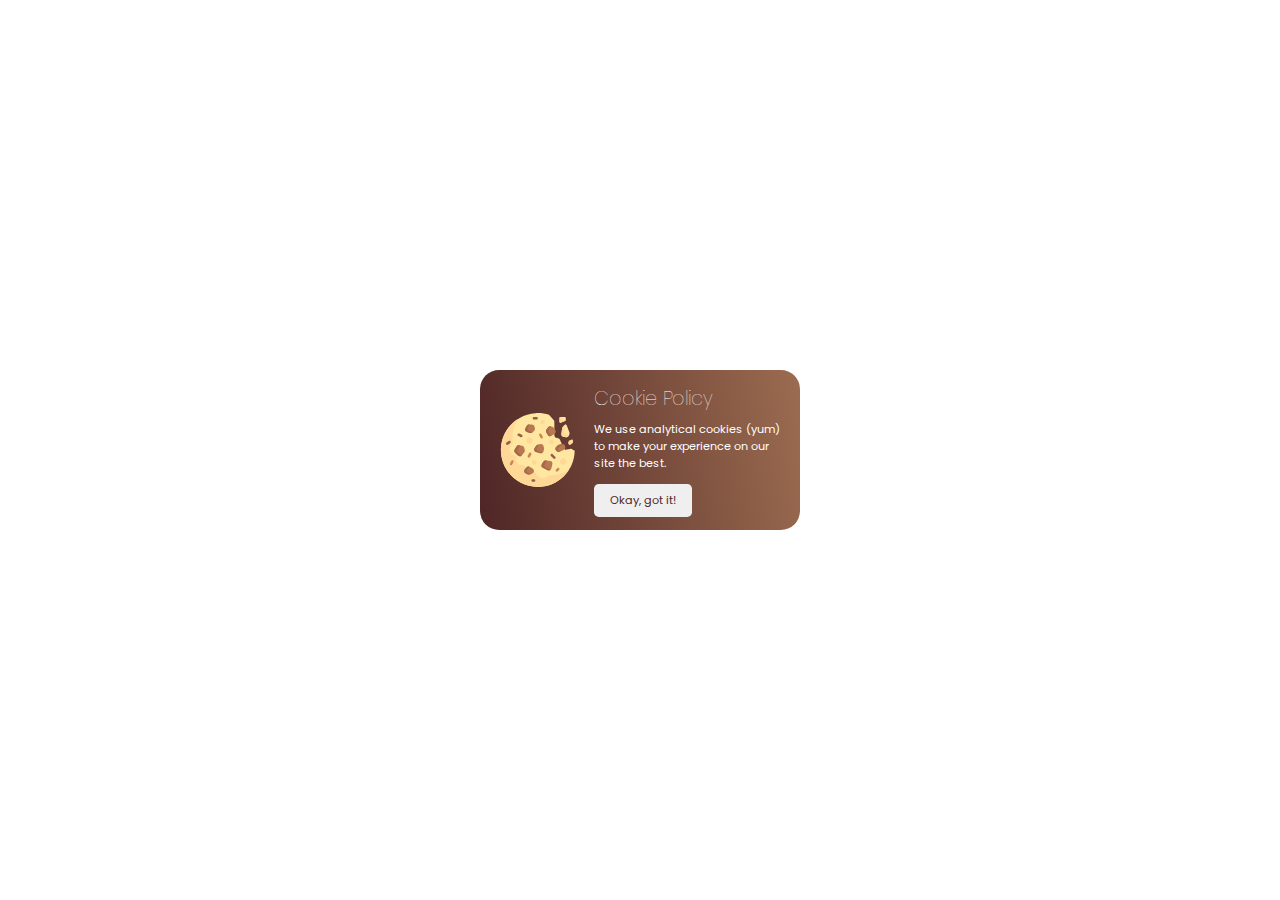
<file: Cookie Popup/index.html>
<!DOCTYPE html>
<html lang="en">
  <head>
    <meta charset="UTF-8" />
    <meta http-equiv="X-UA-Compatible" content="IE=edge" />
    <meta name="viewport" content="width=device-width, initial-scale=1.0" />
    <title>Cookie Popup</title>
    <link rel="preconnect" href="https://fonts.googleapis.com" />
    <link rel="preconnect" href="https://fonts.gstatic.com" crossorigin />
    <link
      href="https://fonts.googleapis.com/css2?family=Poppins:wght@300;400&display=swap"
      rel="stylesheet"
    />
    <link rel="stylesheet" href="./style.css " />
  </head>
  <body>
    <div class="cookie-container">
      <!-- This is our cookie-->
      <svg
        class="cookie"
        width="98"
        height="98"
        viewBox="0 0 98 98"
        fill="none"
        xmlns="http://www.w3.org/2000/svg"
      >
        <g id="cookies-svgrepo-com 1" clip-path="url(#clip0_1_67)">
          <g>
            <path
              id="Vector"
              d="M91.8046 47.5377L87.1455 48.4694C85.5951 48.7795 84.0369 47.9731 83.3947 46.5282L78.4042 35.2991C77.9818 34.3484 77.1449 33.6456 76.1358 33.3931L73.536 32.7433C72.0315 32.3672 70.9763 31.0157 70.9763 29.4649V11.4467C70.9763 10.6047 70.6618 9.79291 70.0947 9.17046L63.8177 2.28251C58.1584 0.490378 52.0579 -0.309126 45.7155 0.108522C21.3389 1.71442 1.59173 21.5441 0.104308 45.9279C-1.63117 74.382 20.9314 98 49.0105 98C75.7927 98 97.5423 76.5099 97.9895 49.8343L93.9787 47.829C93.3065 47.4927 92.5415 47.3903 91.8046 47.5377Z"
              fill="#FFE6A1"
            />
            <g id="Group">
              <path
                id="Vector_2"
                d="M64.2174 82.793C63.9199 82.793 63.6269 82.7759 63.3308 82.7706C61.4741 84.8533 58.7788 86.1722 55.7691 86.1722C51.3361 86.1722 47.5777 83.3222 46.2001 79.3586C40.1366 76.9589 34.6673 73.3888 30.0709 68.9198C29.3755 69.1294 28.6533 69.2757 27.8896 69.2757C23.6904 69.2757 20.2862 65.8715 20.2862 61.6722C20.2862 60.2057 20.7211 58.8484 21.4404 57.687C21.3889 57.5949 21.334 57.5055 21.2828 57.4131C16.0086 57.0555 11.8381 52.6752 11.8381 47.3103C11.8381 44.1484 13.2863 41.3261 15.5546 39.4668C15.3397 37.6042 15.2174 35.7135 15.2174 33.793C15.2174 24.1558 18.0108 15.1764 22.8156 7.59825C9.11362 16.2858 0.0105286 31.5751 0.0105286 49C0.0105286 76.062 21.9486 98 49.0105 98C66.4354 98 81.7245 88.8969 90.4123 75.1949C82.8341 79.9998 73.8547 82.793 64.2174 82.793Z"
                fill="#FFD796"
              />
              <path
                id="Vector_3"
                d="M38.0278 40.5517C40.3608 40.5517 42.252 38.6605 42.252 36.3276C42.252 33.9946 40.3608 32.1034 38.0278 32.1034C35.6949 32.1034 33.8037 33.9946 33.8037 36.3276C33.8037 38.6605 35.6949 40.5517 38.0278 40.5517Z"
                fill="#FFD796"
              />
              <path
                id="Vector_4"
                d="M82.8037 68.431C85.1366 68.431 87.0278 66.5398 87.0278 64.2068C87.0278 61.8739 85.1366 59.9827 82.8037 59.9827C80.4707 59.9827 78.5795 61.8739 78.5795 64.2068C78.5795 66.5398 80.4707 68.431 82.8037 68.431Z"
                fill="#FFD796"
              />
              <path
                id="Vector_5"
                d="M44.364 68.431C45.997 68.431 47.3208 67.1072 47.3208 65.4741C47.3208 63.8411 45.997 62.5173 44.364 62.5173C42.7309 62.5173 41.4071 63.8411 41.4071 65.4741C41.4071 67.1072 42.7309 68.431 44.364 68.431Z"
                fill="#FFD796"
              />
              <path
                id="Vector_6"
                d="M67.1744 41.3964C68.8074 41.3964 70.1312 40.0726 70.1312 38.4395C70.1312 36.8065 68.8074 35.4827 67.1744 35.4827C65.5414 35.4827 64.2176 36.8065 64.2176 38.4395C64.2176 40.0726 65.5414 41.3964 67.1744 41.3964Z"
                fill="#FFD796"
              />
              <path
                id="Vector_7"
                d="M55.3469 15.2068C56.9799 15.2068 58.3037 13.883 58.3037 12.25C58.3037 10.617 56.9799 9.29315 55.3469 9.29315C53.7138 9.29315 52.39 10.617 52.39 12.25C52.39 13.883 53.7138 15.2068 55.3469 15.2068Z"
                fill="#FFD796"
              />
            </g>
            <g id="Group_2">
              <path
                id="Vector_8"
                d="M46.5517 43.5231L44.5984 46.7787C43.4308 48.7246 44.4752 51.2454 46.6765 51.7957L52.4907 53.2492C54.3014 53.7019 56.1362 52.6011 56.5887 50.7904L57.2538 48.1299C57.3884 47.5916 57.3884 47.0289 57.2538 46.4907L56.5506 43.6776C56.1132 41.9275 54.3783 40.8296 52.6095 41.1834L48.7868 41.9478C47.8531 42.1348 47.0417 42.7068 46.5517 43.5231Z"
                fill="#B97850"
              />
              <path
                id="Vector_9"
                d="M56.3045 64.4413L54.2673 67.8365C53.2546 69.5245 53.8931 71.7174 55.6537 72.5977L62.1389 75.8403C64.0725 76.8073 66.4042 75.7347 66.9287 73.6374L67.5967 70.9654L68.3774 67.8418C68.8634 65.8979 67.5607 63.9603 65.5768 63.6768L59.6797 62.8343C58.3341 62.6421 57.0039 63.2755 56.3045 64.4413Z"
                fill="#B97850"
              />
              <path
                id="Vector_10"
                d="M20.7509 44.2834L18.2648 48.4271C17.467 49.7568 17.6766 51.4588 18.7729 52.5554L22.6857 56.4683C24.1099 57.8925 26.4558 57.7626 27.7141 56.1898L31.0685 51.9967C31.7273 51.1732 31.9639 50.0893 31.708 49.066L30.9429 46.0058C30.6262 44.7387 29.6079 43.7679 28.3274 43.5116L24.3113 42.7085C22.911 42.4283 21.4857 43.0587 20.7509 44.2834Z"
                fill="#B97850"
              />
              <path
                id="Vector_11"
                d="M34.5088 16.8474L32.5917 20.0427C31.4794 21.8965 32.3699 24.3036 34.4208 24.9873L38.581 26.3741C39.7953 26.7787 41.134 26.4627 42.0391 25.5577L44.2784 23.3184C45.1177 22.4791 45.4552 21.2608 45.1673 20.1093L44.5816 17.7667C44.2055 16.2621 42.8538 15.2066 41.303 15.2066H37.4063C36.2196 15.2068 35.1196 15.8297 34.5088 16.8474Z"
                fill="#B97850"
              />
              <path
                id="Vector_12"
                d="M75.3214 42.965L73.3655 44.9209C72.0459 46.2405 72.0459 48.3802 73.3655 49.7L74.3227 50.6572C75.3513 51.6858 76.9224 51.9408 78.2235 51.2902L83.7584 48.5228C85.175 47.8144 85.9098 46.2173 85.5257 44.6807L85.2749 43.678C84.8376 41.9279 83.1027 40.83 81.3339 41.1837L77.0485 42.0409C76.3941 42.1714 75.7933 42.4931 75.3214 42.965Z"
                fill="#B97850"
              />
              <path
                id="Vector_13"
                d="M62.7562 18.8451L60.5119 21.8375C59.6876 22.9366 59.6108 24.4257 60.3177 25.6038L62.3942 29.0647C63.3869 30.7192 65.561 31.208 67.1664 30.1379L71.3831 27.3267C72.9974 26.2506 73.376 24.0393 72.212 22.4874L69.9198 19.431C69.5073 18.8811 68.9371 18.4699 68.2849 18.2527L66.5282 17.667C65.1482 17.2067 63.6288 17.6813 62.7562 18.8451Z"
                fill="#B97850"
              />
              <path
                id="Vector_14"
                d="M33.8385 72.2339L31.632 74.992C30.2154 76.7627 30.9104 79.3984 33.0159 80.2408L35.9798 81.4263C36.7856 81.7487 37.6843 81.7487 38.4899 81.4263L41.8162 80.0957C43.8091 79.2987 44.5636 76.8695 43.3731 75.0835L42.8017 74.2266C42.4754 73.7372 42.0273 73.3417 41.5013 73.0785L37.989 71.3224C36.5632 70.6098 34.8338 70.9897 33.8385 72.2339Z"
                fill="#B97850"
              />
            </g>
            <g id="Group_3">
              <path
                id="Vector_15"
                d="M26.8788 56.0669L22.9661 52.1542C21.8697 51.0578 21.6599 49.3556 22.4579 48.0261L24.9441 43.8824C25.1561 43.529 25.4364 43.2421 25.7463 42.9956L24.3115 42.7089C22.9111 42.4288 21.4857 43.0593 20.7509 44.2837L18.2648 48.4275C17.467 49.7572 17.6766 51.4592 18.7729 52.5558L22.6857 56.4685C24.0058 57.7886 26.1071 57.7568 27.4105 56.4951C27.2237 56.3712 27.0438 56.2321 26.8788 56.0669Z"
                fill="#A5694B"
              />
              <path
                id="Vector_16"
                d="M41.9654 25.1711L37.8052 23.7845C35.7545 23.1008 34.8637 20.6937 35.9761 18.8399L37.8933 15.6446C37.9907 15.4819 38.1195 15.3481 38.2403 15.2068H37.4061C36.2192 15.2068 35.1192 15.8297 34.5084 16.8476L32.5913 20.0427C31.4789 21.8965 32.3693 24.3036 34.4204 24.9873L38.5806 26.3741C39.7949 26.7787 41.1336 26.4627 42.0387 25.5577L42.3536 25.2429C42.2242 25.2161 42.0929 25.2136 41.9654 25.1711Z"
                fill="#A5694B"
              />
              <path
                id="Vector_17"
                d="M55.6969 52.2776L49.8828 50.8241C47.6812 50.2736 46.6369 47.753 47.8047 45.8072L49.758 42.5515C49.9905 42.1639 50.2995 41.8368 50.6557 41.5744L48.7868 41.9482C47.8533 42.1348 47.0415 42.707 46.5517 43.5235L44.5984 46.7791C43.4308 48.725 44.4752 51.2458 46.6765 51.7961L52.4907 53.2496C53.7155 53.5559 54.9405 53.1401 55.7519 52.2859C55.7335 52.2813 55.7153 52.2822 55.6969 52.2776Z"
                fill="#A5694B"
              />
              <path
                id="Vector_18"
                d="M65.5507 28.7724L63.4742 25.3116C62.7673 24.1335 62.844 22.6447 63.6684 21.5453L65.9127 18.553C66.1584 18.2251 66.4635 17.9683 66.7943 17.7552L66.528 17.6666C65.148 17.2067 63.6286 17.6813 62.7558 18.8449L60.5118 21.8372C59.6874 22.9364 59.6106 24.4254 60.3175 25.6035L62.394 29.0643C63.3834 30.7132 65.5457 31.2023 67.1493 30.1463C66.5068 29.8789 65.9379 29.4176 65.5507 28.7724Z"
                fill="#A5694B"
              />
              <path
                id="Vector_19"
                d="M77.0347 50.4321C75.715 49.1124 75.715 46.9728 77.0347 45.6531L78.9907 43.6971C79.4623 43.2255 80.0631 42.9037 80.7176 42.773L84.3246 42.0516C83.5529 41.3181 82.4509 40.96 81.3337 41.1835L77.0483 42.0407C76.3941 42.1716 75.7933 42.4931 75.3214 42.9648L73.3655 44.9207C72.0459 46.2405 72.0459 48.38 73.3655 49.6998L74.3227 50.657C75.2876 51.6219 76.7231 51.8747 77.9718 51.3696L77.0347 50.4321Z"
                fill="#A5694B"
              />
              <path
                id="Vector_20"
                d="M59.8399 72.3142C58.0794 71.434 57.4406 69.241 58.4536 67.553L60.4907 64.158C60.7579 63.713 61.1355 63.3756 61.552 63.1021L59.6801 62.8347C58.3341 62.6423 57.004 63.2755 56.3046 64.4413L54.2675 67.8365C53.2548 69.5245 53.8933 71.7174 55.6539 72.5977L62.1391 75.8403C63.4317 76.4867 64.8904 76.2076 65.8797 75.3345L59.8399 72.3142Z"
                fill="#A5694B"
              />
              <path
                id="Vector_21"
                d="M39.3591 80.8615L36.3951 79.6759C34.2899 78.8339 33.5949 76.1979 35.0113 74.4272L37.2178 71.669C37.3579 71.4939 37.5153 71.3407 37.6814 71.2006C36.3213 70.6798 34.764 71.0768 33.8385 72.2338L31.632 74.992C30.2154 76.7627 30.9104 79.3984 33.0159 80.2408L35.9798 81.4263C36.7856 81.7487 37.6843 81.7487 38.4899 81.4263L39.6722 80.9534C39.5675 80.9229 39.4609 80.9023 39.3591 80.8615Z"
                fill="#A5694B"
              />
            </g>
            <path
              id="Vector_22"
              d="M13.5257 69.2741C13.2725 69.2741 13.0141 69.2165 12.7718 69.0959C11.9368 68.6785 11.5984 67.6638 12.0161 66.8289L13.7058 63.4496C14.1235 62.6147 15.1356 62.2798 15.9728 62.694C16.8078 63.1116 17.1462 64.1261 16.7285 64.961L15.0388 68.3403C14.7427 68.9325 14.1463 69.2741 13.5257 69.2741Z"
              fill="#C98850"
            />
            <path
              id="Vector_23"
              d="M43.9415 91.2413H42.2518C41.3187 91.2413 40.562 90.4856 40.562 89.5515C40.562 88.6176 41.3187 87.8618 42.2518 87.8618H43.9415C44.8746 87.8618 45.6312 88.6175 45.6312 89.5515C45.6312 90.4856 44.8746 91.2413 43.9415 91.2413Z"
              fill="#925F4A"
            />
            <path
              id="Vector_24"
              d="M37.1812 59.1378C36.928 59.1378 36.6696 59.0802 36.4273 58.9596C35.5924 58.542 35.254 57.5273 35.6716 56.6926L37.3613 53.3133C37.778 52.4801 38.7904 52.1435 39.6284 52.5577C40.4633 52.9753 40.8017 53.9898 40.384 54.8247L38.6943 58.204C38.3982 58.7964 37.8016 59.1378 37.1812 59.1378Z"
              fill="#C98850"
            />
            <g id="Group_4">
              <path
                id="Vector_25"
                d="M27.0434 32.1034C26.7902 32.1034 26.5318 32.0458 26.2895 31.9252L22.9102 30.2355C22.0753 29.8178 21.7369 28.8034 22.1545 27.9685C22.5712 27.1353 23.5843 26.7969 24.4215 27.2128L27.8008 28.9024C28.6357 29.32 28.9741 30.3345 28.5565 31.1694C28.2604 31.7618 27.6638 32.1034 27.0434 32.1034Z"
                fill="#925F4A"
              />
              <path
                id="Vector_26"
                d="M47.321 8.4481H43.9417C43.0086 8.4481 42.252 7.69243 42.252 6.75837C42.252 5.82431 43.0086 5.06863 43.9417 5.06863H47.321C48.2541 5.06863 49.0107 5.82431 49.0107 6.75837C49.0107 7.69243 48.2541 8.4481 47.321 8.4481Z"
                fill="#925F4A"
              />
            </g>
            <path
              id="Vector_27"
              d="M54.0813 33.793C53.4607 33.793 52.8643 33.4515 52.5682 32.8591L50.8785 29.4798C50.4608 28.6449 50.7992 27.6301 51.6341 27.2128C52.4708 26.7969 53.4846 27.1353 53.9011 27.9685L55.5909 31.3477C56.0085 32.1827 55.6701 33.1975 54.8352 33.6148C54.5925 33.7353 54.3345 33.793 54.0813 33.793Z"
              fill="#C98850"
            />
            <g id="Group_5">
              <path
                id="Vector_28"
                d="M7.711 42.0667C7.4838 41.9547 7.27766 41.7888 7.11324 41.5734C6.54859 40.83 6.69387 39.7702 7.43748 39.2057L10.4468 36.9211C11.1896 36.3563 12.2487 36.5029 12.8145 37.2454C13.3791 37.9888 13.2338 39.0486 12.4902 39.613L9.48112 41.8975C8.95342 42.2979 8.26742 42.3408 7.711 42.0667Z"
                fill="#925F4A"
              />
              <path
                id="Vector_29"
                d="M70.9761 60.8276C70.5438 60.8276 70.1114 60.6626 69.7816 60.3326L66.4023 56.9533C65.7423 56.2933 65.7423 55.2239 66.4023 54.564C67.0623 53.904 68.1317 53.904 68.7916 54.564L72.1709 57.9433C72.8309 58.6032 72.8309 59.6726 72.1709 60.3326C71.8407 60.6626 71.4083 60.8276 70.9761 60.8276Z"
                fill="#925F4A"
              />
            </g>
            <path
              id="Vector_30"
              d="M74.3554 77.7241C73.923 77.7241 73.4906 77.5592 73.1608 77.2292C72.5008 76.5692 72.5008 75.4998 73.1608 74.8398L74.8505 73.1501C75.5105 72.4901 76.5799 72.4901 77.2399 73.1501C77.8998 73.8101 77.8998 74.8795 77.2399 75.5394L75.5501 77.2292C75.22 77.5592 74.7878 77.7241 74.3554 77.7241Z"
              fill="#C98850"
            />
          </g>
          <g id="crumbs">
            <g id="Group_6">
              <path
                id="Vector_31"
                d="M77.7347 6.75855V11.0216C77.7347 12.2171 78.9419 13.0344 80.0518 12.5903L85.1209 10.5628C85.7623 10.3061 86.183 9.68477 86.183 8.99398V6.75855C86.183 5.82545 85.4263 5.06882 84.4932 5.06882H79.4242C78.4913 5.06882 77.7347 5.82545 77.7347 6.75855Z"
                fill="#FFE6A1"
              />
              <path
                id="Vector_32"
                d="M81.3471 20.0793L80.2689 27.6272C80.0153 29.4027 81.193 31.0671 82.9515 31.4188L86.0459 32.0376C87.3888 32.3063 88.7608 31.7378 89.5205 30.5984L90.6843 28.8528C91.287 27.9484 91.4183 26.8093 91.0367 25.7918L87.5115 16.3916C87.073 15.2225 85.5733 14.8977 84.6904 15.7807L82.3032 18.1677C81.786 18.6847 81.4506 19.3556 81.3471 20.0793Z"
                fill="#FFE6A1"
              />
            </g>
            <g id="Group_7">
              <path
                id="Vector_33"
                d="M89.8179 29.0361L86.7235 28.4173C84.9648 28.0655 83.7873 26.401 84.0409 24.6258L85.1191 17.078C85.2154 16.4049 85.5293 15.7901 85.986 15.2897C85.5274 15.2666 85.0565 15.4141 84.6904 15.7801L82.3029 18.1673C81.786 18.6843 81.4504 19.3552 81.3473 20.0789L80.2691 27.6266C80.0154 29.4023 81.1932 31.0666 82.9516 31.4182L86.0461 32.037C87.3888 32.3054 88.761 31.7373 89.5207 30.5978L90.5388 29.0708C90.2991 29.0756 90.0593 29.0846 89.8179 29.0361Z"
                fill="#FFD796"
              />
              <path
                id="Vector_34"
                d="M83.4311 9.21085C82.3211 9.65472 81.1139 8.83741 81.1139 7.64208V5.06882H79.4242C78.4911 5.06882 77.7345 5.82545 77.7345 6.75855V11.0216C77.7345 12.2171 78.9417 13.0344 80.0516 12.5903L85.1206 10.5628C85.762 10.3061 86.1828 9.68496 86.1828 8.99398V8.11026L83.4311 9.21085Z"
                fill="#FFD796"
              />
              <path
                id="Vector_35"
                d="M90.4046 36.8501L89.4059 38.8476C89.1681 39.3233 89.1681 39.8831 89.4059 40.3588L89.8616 41.2706C90.3162 42.1796 91.4644 42.4847 92.3101 41.921L95.034 40.1052C95.5041 39.7916 95.7864 39.2641 95.7864 38.6993V36.8788C95.7864 35.7256 94.6565 34.9112 93.5624 35.276L91.3814 36.0029C90.9564 36.1444 90.605 36.4491 90.4046 36.8501Z"
                fill="#FFD796"
              />
            </g>
          </g>
        </g>
      </svg>
      <div class="text">
        <h2 class="cookie-title">Cookie Policy</h2>
        <p class="cookie-subtitle">
          We use analytical cookies (yum) to make your experience on our site
          the best.
        </p>
        <button>Okay, got it!</button>
      </div>
    </div>
    <script
      src="https://cdnjs.cloudflare.com/ajax/libs/gsap/3.11.2/gsap.min.js"
      integrity="sha512-gsEItzcNkWxfxHjr4BaEZAd9YuRWYjxnj7c/yukcZ0/nWehUb5TjJNyyv1ApCU2DFH/qgw+stFZHPOKnoQnIuQ=="
      crossorigin="anonymous"
      referrerpolicy="no-referrer"
    ></script>
    <script src="app.js"></script>
  </body>
</html>
</file>
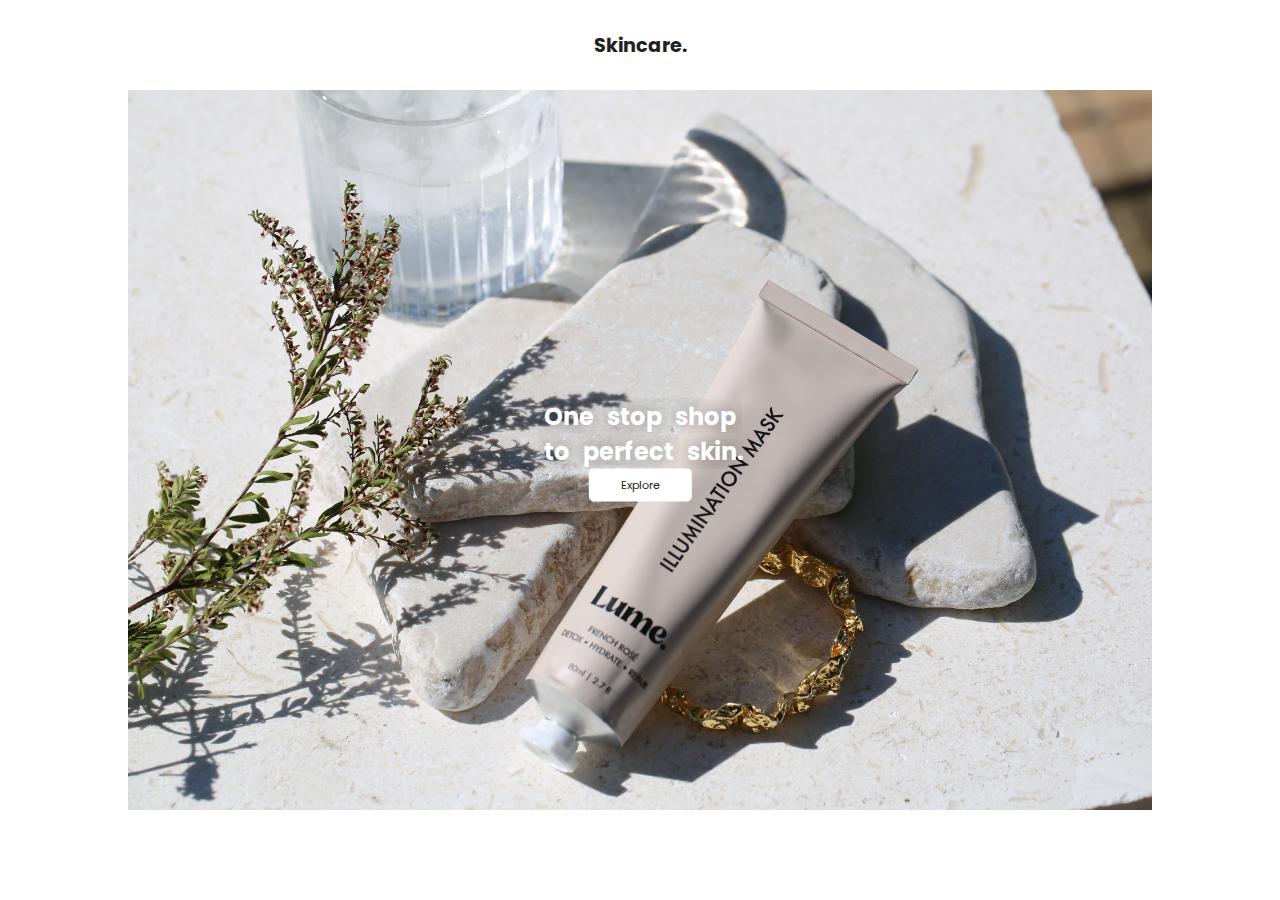
<file: Text/index.html>
<!DOCTYPE html>
<html lang="en">
  <head>
    <meta charset="UTF-8" />
    <meta http-equiv="X-UA-Compatible" content="IE=edge" />
    <meta name="viewport" content="width=device-width, initial-scale=1.0" />
    <title>Text Reveal</title>
    <link rel="preconnect" href="https://fonts.googleapis.com" />
    <link rel="preconnect" href="https://fonts.gstatic.com" crossorigin />
    <link
      href="https://fonts.googleapis.com/css2?family=Poppins:wght@300;400&display=swap"
      rel="stylesheet"
    />
    <link rel="stylesheet" href="./style.css " />
  </head>
  <body>
    <nav>
      <h1 class="logo">Skincare.</h1>
    </nav>
      <div class="hero-section">
        <img src="./balm.jpg" class="balm-img" alt="" />
        <div class="cta">
          <div class="cta-text">
            <h2><span class="cta1">One</span></h2>
            <h2><span class="cta2">stop</span></h2>
            <h2><span class="cta3">shop</span></h2>
          </div>
          <div class="cta-text" id="line-2">
            <h2><span class="cta4">to</span></h2>
            <h2><span class="cta5">perfect</span></h2>
            <h2><span class="cta6">skin.</span></h2>
          </div>
            <button class="cta-btn">Explore</button>
        </div>   
        </div> 
      </div>

    <script
      src="https://cdnjs.cloudflare.com/ajax/libs/gsap/3.11.2/gsap.min.js"
      integrity="sha512-gsEItzcNkWxfxHjr4BaEZAd9YuRWYjxnj7c/yukcZ0/nWehUb5TjJNyyv1ApCU2DFH/qgw+stFZHPOKnoQnIuQ=="
      crossorigin="anonymous"
      referrerpolicy="no-referrer"
    ></script>
    <script src="app.js"></script>
  </body>
</html>
</file>
<file: Cookie Popup/style.css>
* {
  margin: 0;
  padding: 0;
  box-sizing: border-box;
}

.cookie-container {
  background: linear-gradient(260deg, #9b6c50 0%, #4f2626 100%);
  position: absolute;
  top: 50%;
  left: 50%;
  transform: translate(-50%, -50%);
  color: white;
  display: flex;
  width: 20rem;
  height: 10rem;
  border-radius: 1.2rem;
  padding: 1rem;
  font-family: "Poppins", sans-serif;
  align-items: center;
  justify-content: space-between;
}

.cookie {
  padding-right: 1rem;
  transform: scale(0.9);
  overflow: visible;
}

.text {
  width: 80%;
}

.cookie-title {
  font-size: 1.2rem;
  font-weight: lighter;
  padding-bottom: 0.5rem;
}

.cookie-subtitle {
  font-weight: 400;
  font-size: 0.7rem;
  padding-bottom: 0.75rem;
}

button {
  border-style: none;
  padding: 0.5rem 1rem;
  color: #4f2626;
  font-family: "Poppins", sans-serif;
  font-size: 0.7rem;
  font-weight: 400;
  border-radius: 0.3rem;
}
</file>
<file: Text/style.css>
* {
  margin: 0;
  padding: 0;
  box-sizing: border-box;
}

body {
  font-family: "Poppins", sans-serif;
}

nav {
  min-height: 10vh;
  display: flex;
  justify-content: center;
  align-items: center;
}

.logo {
  font-size: 1.2rem;
  color: rgb(33, 33, 33);
  overflow: hidden;
}

.hero-section {
  height: 80vh;
  margin: 0% 10%;
}

.hero-section img {
  width: 100%;
  height: 100%;
  object-fit: cover;
}

.cta {
  position: absolute;
  top: 50%;
  left: 50%;
  transform: translate(-50%, -50%);
  color: white;
  display: flex;
  flex-direction: column;
  align-items: center;
}

.cta-text {
  display: flex;
  font-size: 2 rem;
}

#line-2 {
  transform: translate(+2%);
}

.cta-text h2 {
  overflow: hidden;
}

.cta-text span {
  padding: 0rem 0.4rem;
  display: block;
  text-shadow: rgba(0, 0, 0, 0.4) 0px 0px 20px;
}

.cta-btn {
  margin: 1 rem;
  padding: 0.5rem 2rem;
  background: white;
  font-family: "Poppins", sans-serif;
  border-radius: 0.3rem;
  color: rgb(33, 33, 33);
  border: none;
  font-size: 0.7rem;
}
</file>
